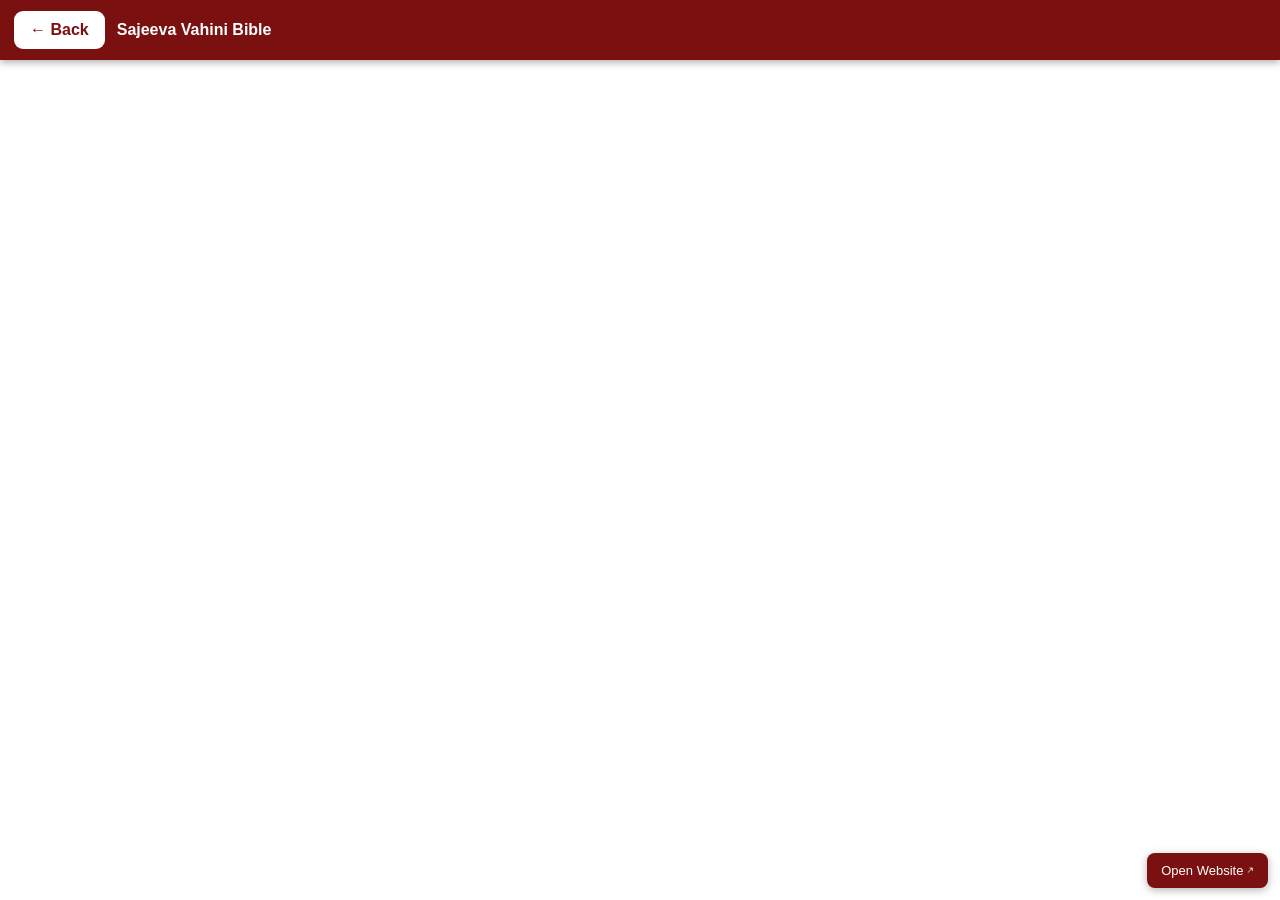
<file: bible.html>
<!doctype html>
<html lang="te">
<head>
<meta charset="utf-8">
<meta name="viewport" content="width=device-width,initial-scale=1">
<title>Sajeeva Vahini Bible</title>
<style>
*{box-sizing:border-box}html,body{margin:0;height:100%;font-family:Arial,sans-serif;background:#fff}
.topbar{height:60px;display:flex;align-items:center;gap:12px;padding:0 14px;background:#7a1010;color:#fff;position:fixed;top:0;left:0;right:0;z-index:99999;box-shadow:0 2px 8px rgba(0,0,0,.35)}
.back{border:0;background:#fff;color:#7a1010;font-weight:700;border-radius:9px;padding:10px 16px;font-size:16px;cursor:pointer}
.title{font-weight:700;white-space:nowrap;overflow:hidden;text-overflow:ellipsis}
.frame{position:fixed;top:60px;left:0;width:100%;height:calc(100% - 60px);border:0;background:#fff}
.external{position:fixed;right:12px;bottom:12px;z-index:99999;background:#7a1010;color:#fff;text-decoration:none;padding:10px 14px;border-radius:8px;font-size:13px;box-shadow:0 2px 8px rgba(0,0,0,.3)}
</style>
</head>
<body>
<header class="topbar">
<button class="back" type="button" onclick="goBack()">← Back</button>
<div class="title" id="title">Sajeeva Vahini Bible</div>
</header>
<iframe id="bibleFrame" class="frame" title="Sajeeva Vahini Bible"></iframe>
<a id="external" class="external" target="_blank" rel="noopener">Open Website ↗</a>
<script>
const p=new URLSearchParams(location.search);
const url=p.get('url');
const ref=p.get('ref')||'Sajeeva Vahini Bible';
document.getElementById('title').textContent=ref;
document.getElementById('bibleFrame').src=url||'about:blank';
document.getElementById('external').href=url||'index.html';
function goBack(){history.back()}
</script>
</body>
</html>
</file>
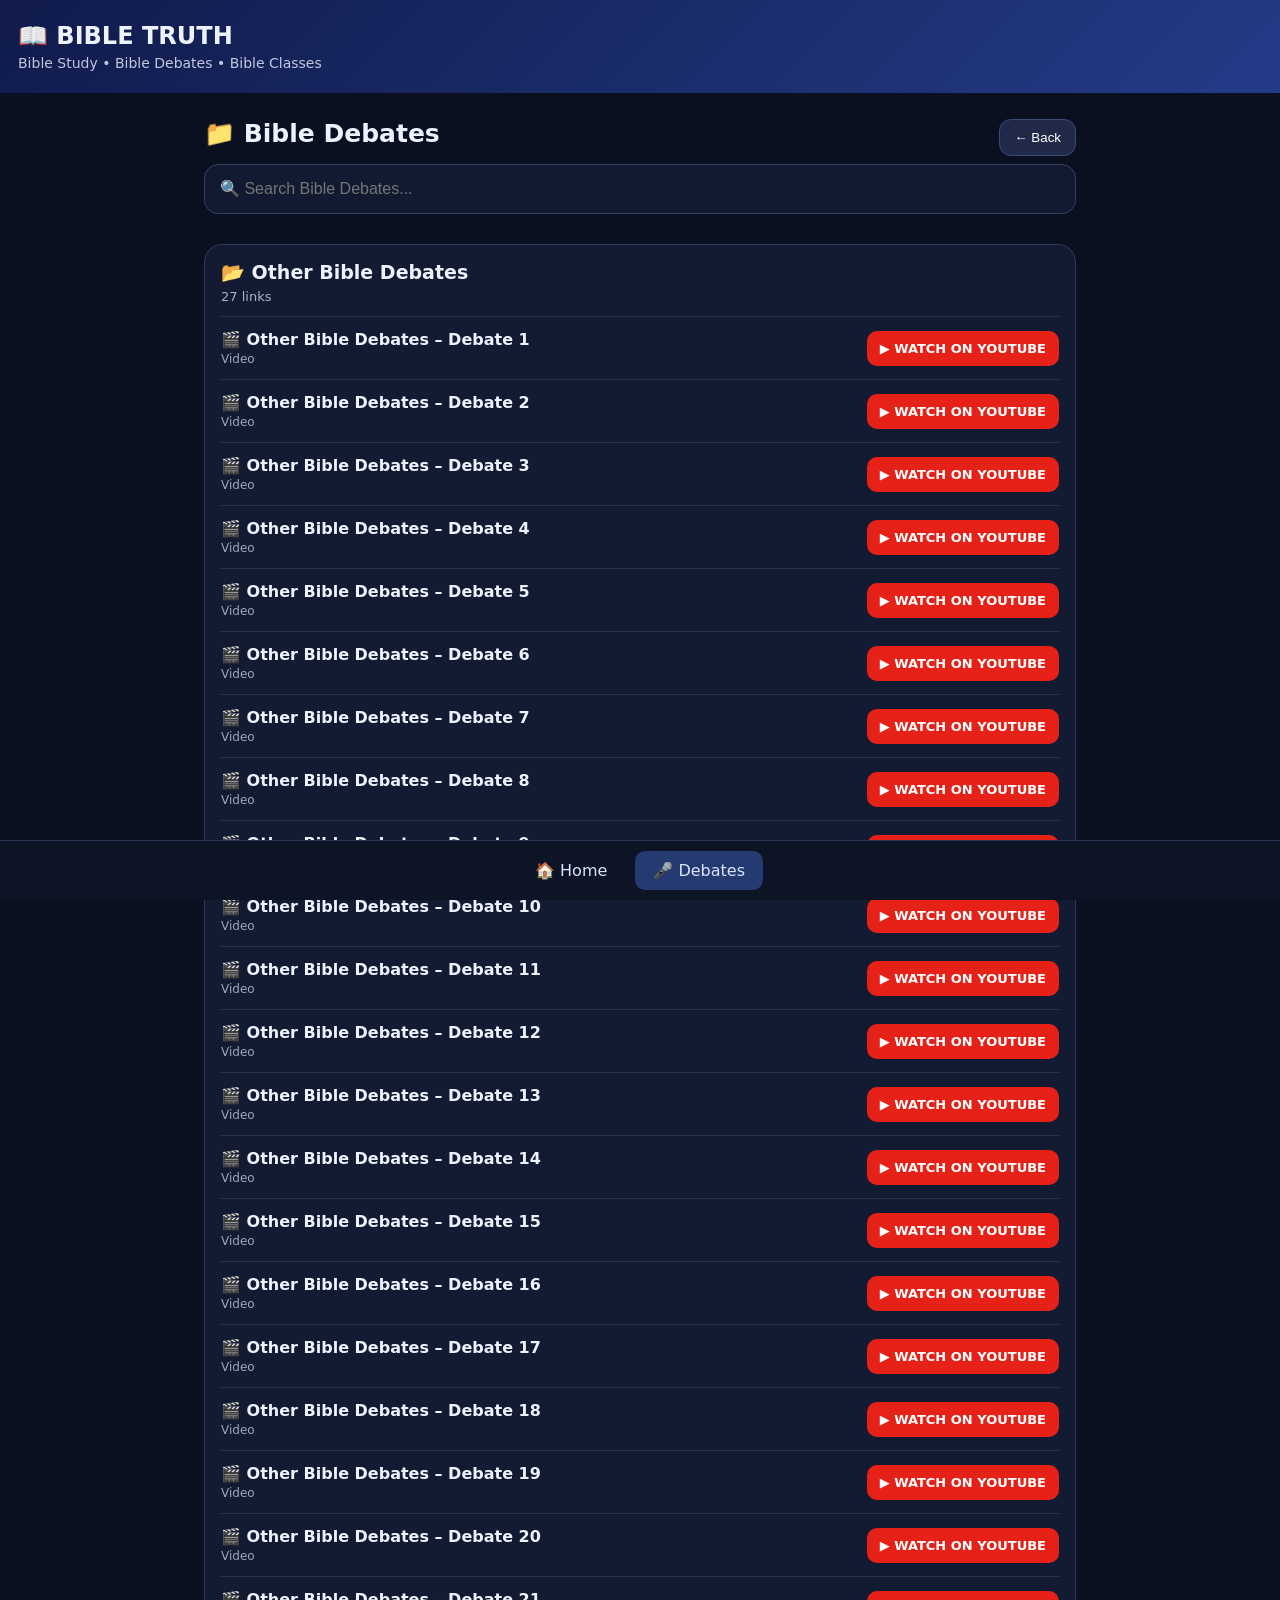
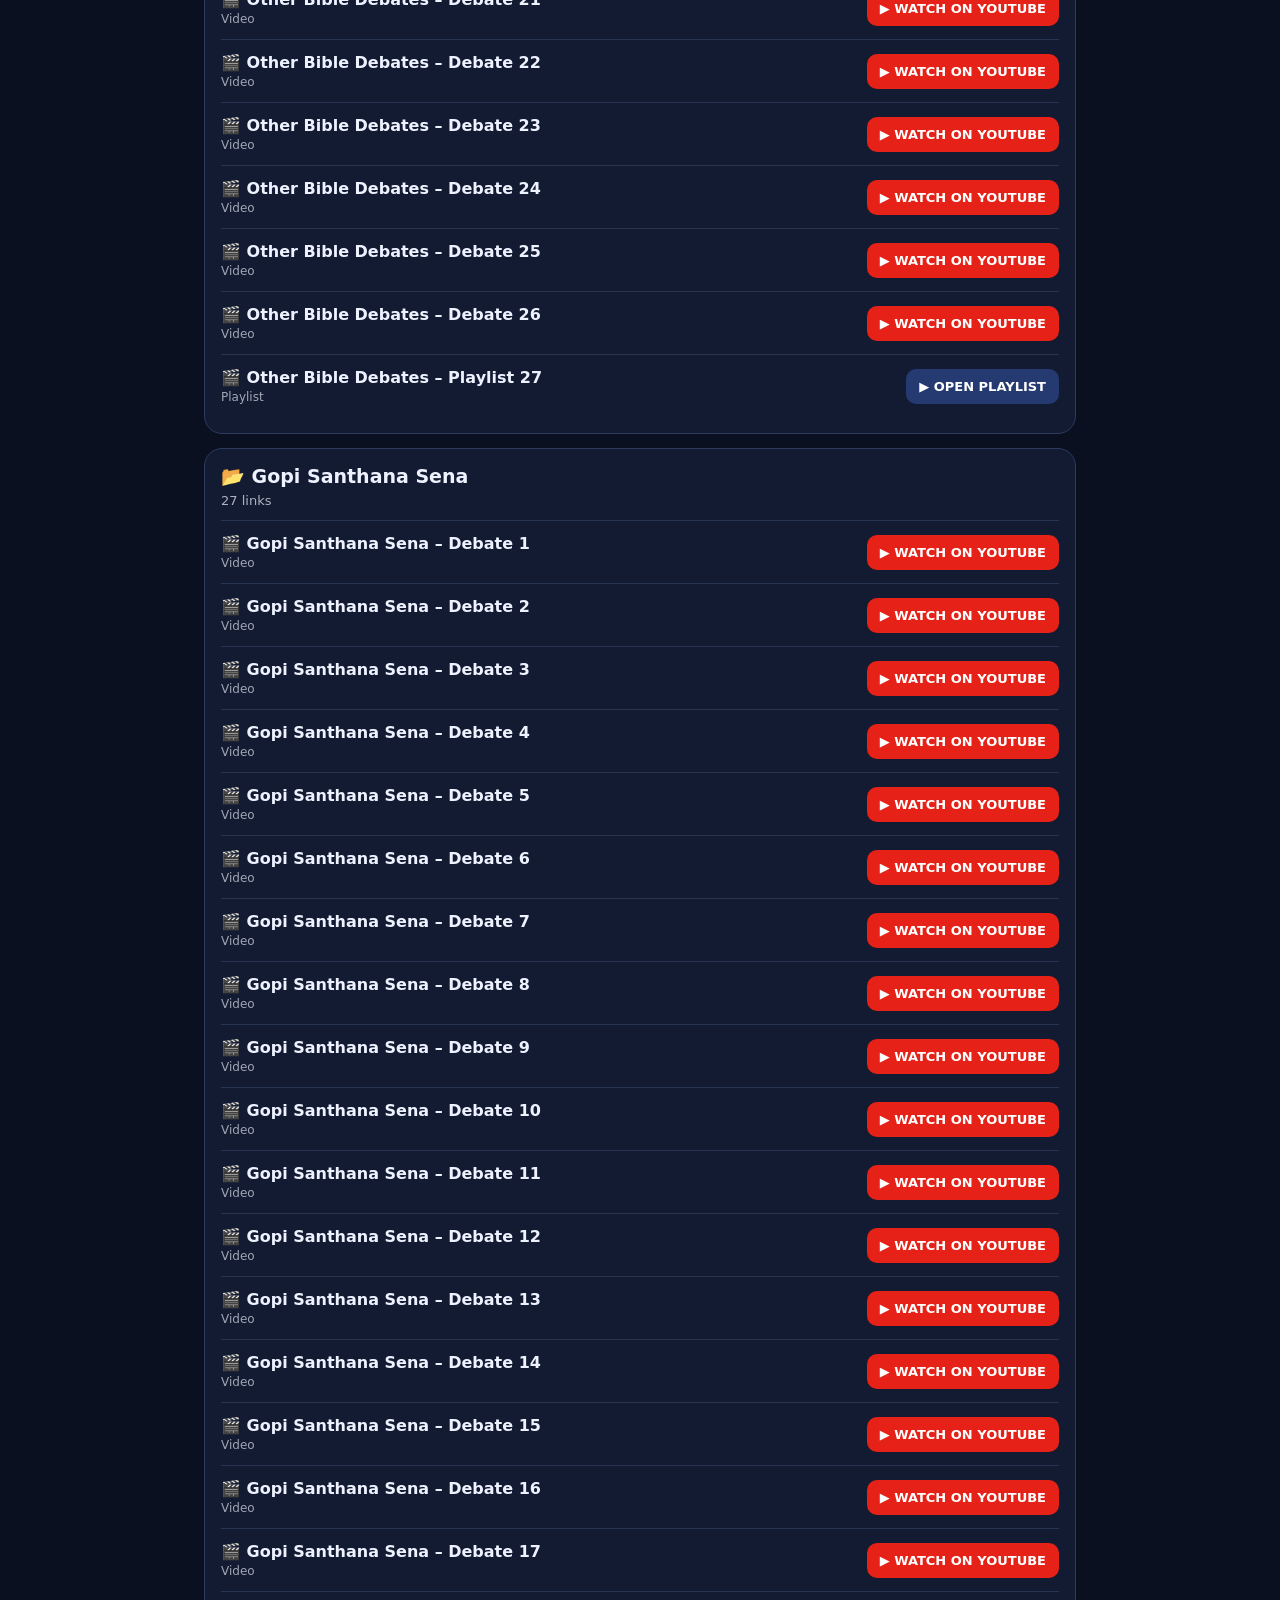
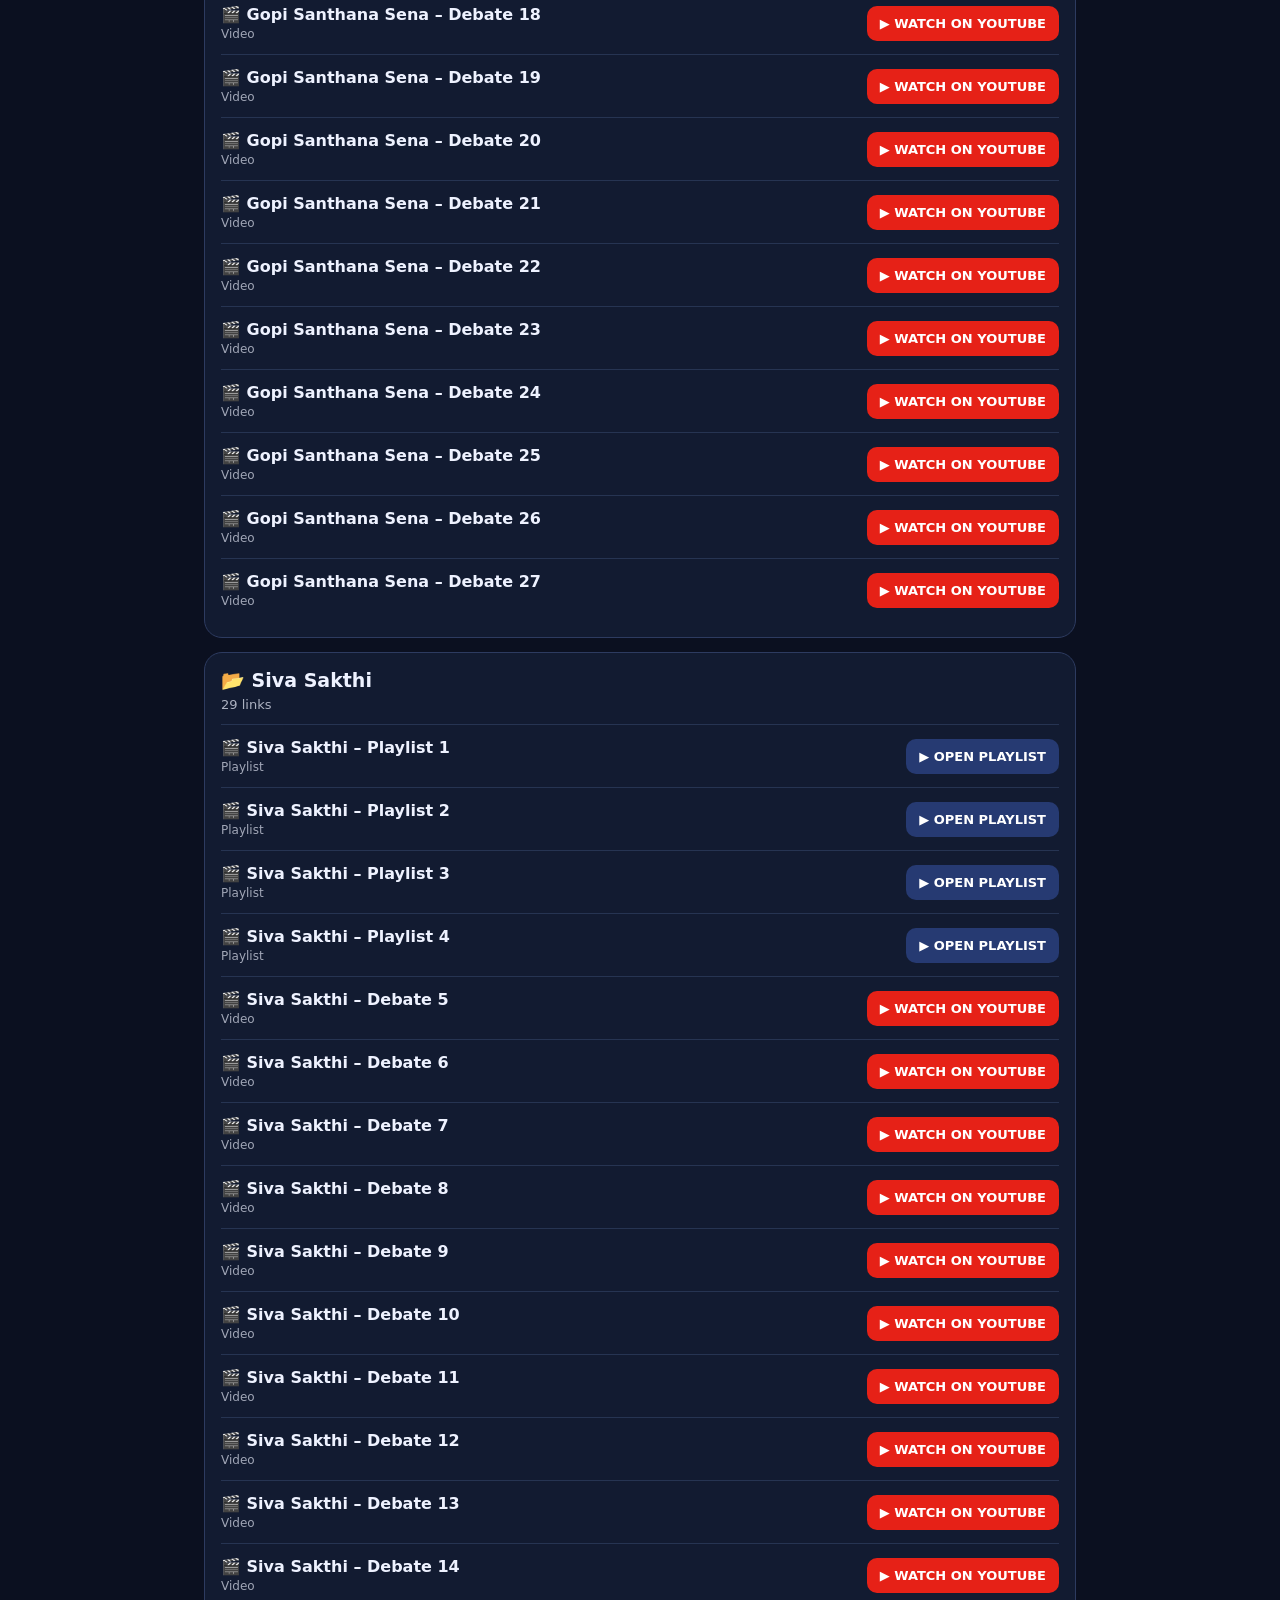
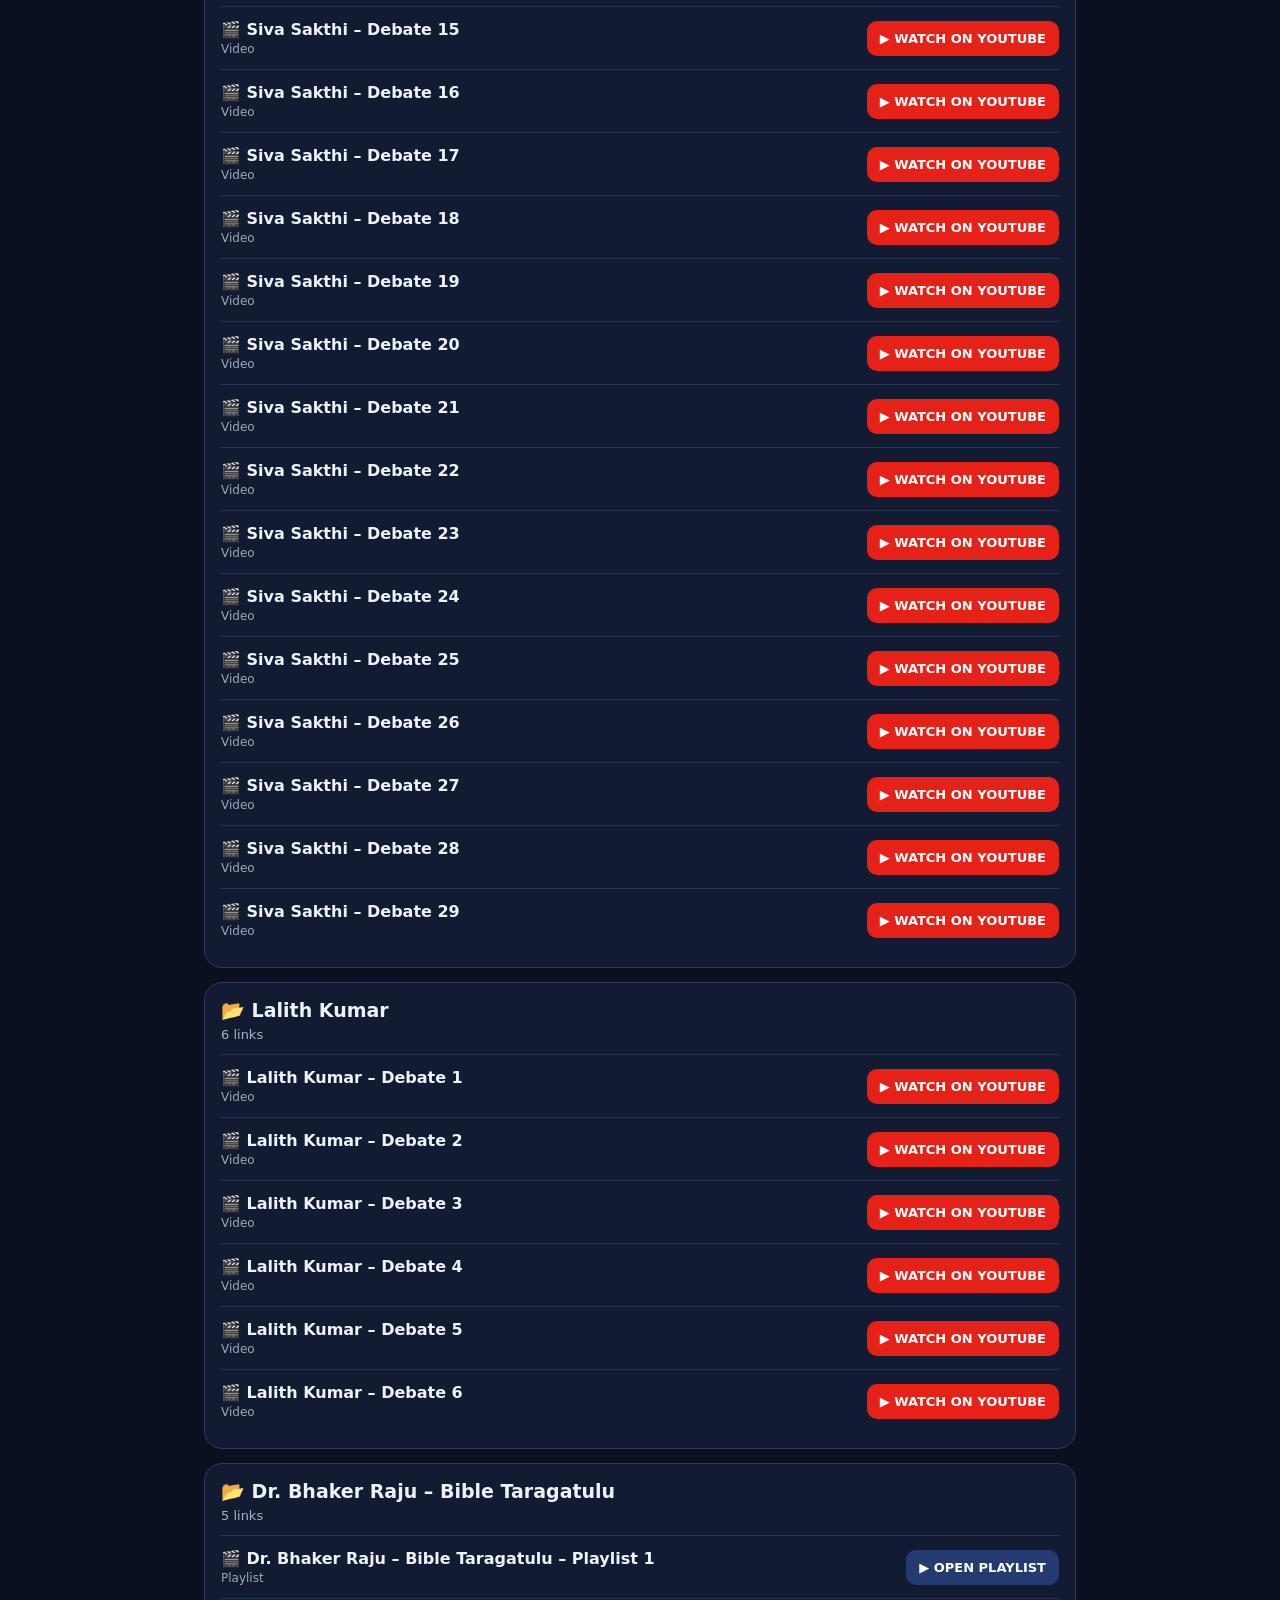
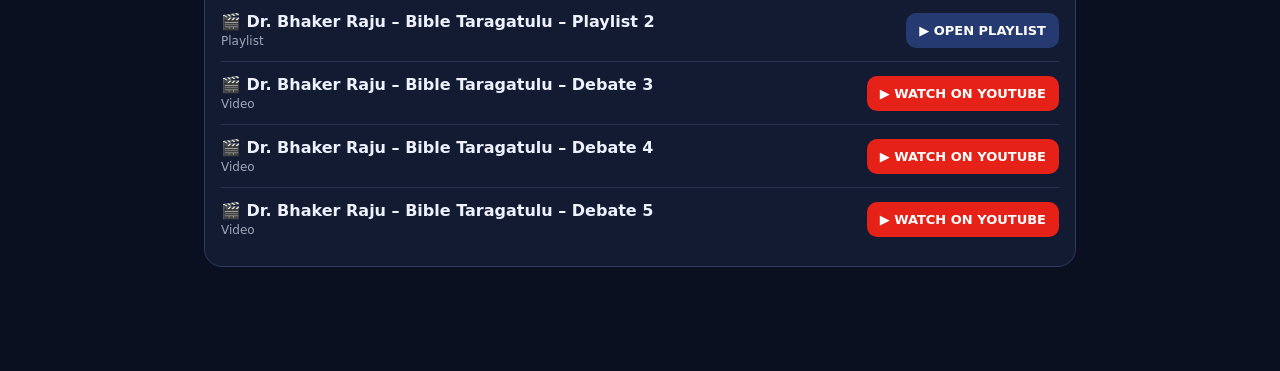
<file: debates.html>
<!doctype html>
<html lang="te">
<head>
<meta charset="utf-8">
<meta name="viewport" content="width=device-width, initial-scale=1">
<title>Bible Truth – Bible Debates</title>
<link rel="stylesheet" href="debates.css">
</head>
<body>
<header class="top">
  <div class="brand">📖 BIBLE TRUTH</div>
  <div class="sub">Bible Study • Bible Debates • Bible Classes</div>
</header>

<main>
  <div class="titleRow">
    <h1>📁 Bible Debates</h1>
    <button class="back" onclick="history.back()">← Back</button>
  </div>

  <input id="search" class="search" type="search"
         placeholder="🔍 Search Bible Debates..." autocomplete="off">

  <div id="folders"></div>
</main>

<nav class="bottom">
  <a href="index.html">🏠 Home</a>
  <a href="debates.html" class="active">🎤 Debates</a>
</nav>

<script src="debates.js"></script>
</body>
</html>
</file>
<file: debates.css>
*{box-sizing:border-box}
body{margin:0;background:#0b1020;color:#eef2ff;font-family:system-ui,-apple-system,"Noto Sans Telugu",sans-serif}
.top{padding:22px 18px;background:linear-gradient(135deg,#101b4b,#243b88);position:sticky;top:0;z-index:5}
.brand{font-size:24px;font-weight:800}.sub{opacity:.8;margin-top:5px;font-size:14px}
main{max-width:900px;margin:auto;padding:18px 14px 90px}
.titleRow{display:flex;align-items:center;justify-content:space-between;gap:10px}
h1{font-size:25px;margin:8px 0 16px}.back{background:#202a48;color:white;border:1px solid #3c4b76;border-radius:12px;padding:10px 14px}
.search{width:100%;padding:15px;border-radius:14px;border:1px solid #334267;background:#111a30;color:white;font-size:16px;margin-bottom:16px}
.folder{background:#121b31;border:1px solid #2d3b60;border-radius:18px;margin:14px 0;padding:16px}
.folder h2{margin:0 0 5px;font-size:19px}.count{opacity:.7;font-size:13px;margin-bottom:12px}
.card{display:flex;align-items:center;justify-content:space-between;gap:12px;padding:13px 0;border-top:1px solid #263452}
.card:first-of-type{border-top:0}.name{font-weight:700}.type{font-size:12px;opacity:.65;margin-top:3px}
.yt{display:inline-block;white-space:nowrap;text-decoration:none;background:#e62117;color:white;padding:10px 13px;border-radius:10px;font-weight:800;font-size:13px}
.play{display:inline-block;white-space:nowrap;text-decoration:none;background:#263a72;color:white;padding:10px 13px;border-radius:10px;font-weight:800;font-size:13px}
.bottom{position:fixed;left:0;right:0;bottom:0;background:#0d1426;border-top:1px solid #2b3856;display:flex;justify-content:center;gap:10px;padding:10px;z-index:10}
.bottom a{color:#dbe5ff;text-decoration:none;padding:10px 18px;border-radius:10px}.bottom .active{background:#263a72}
.empty{padding:20px;text-align:center;opacity:.7}
@media(max-width:560px){.card{align-items:flex-start}.yt,.play{font-size:12px;padding:9px}.name{font-size:14px}h1{font-size:22px}}
</file>
